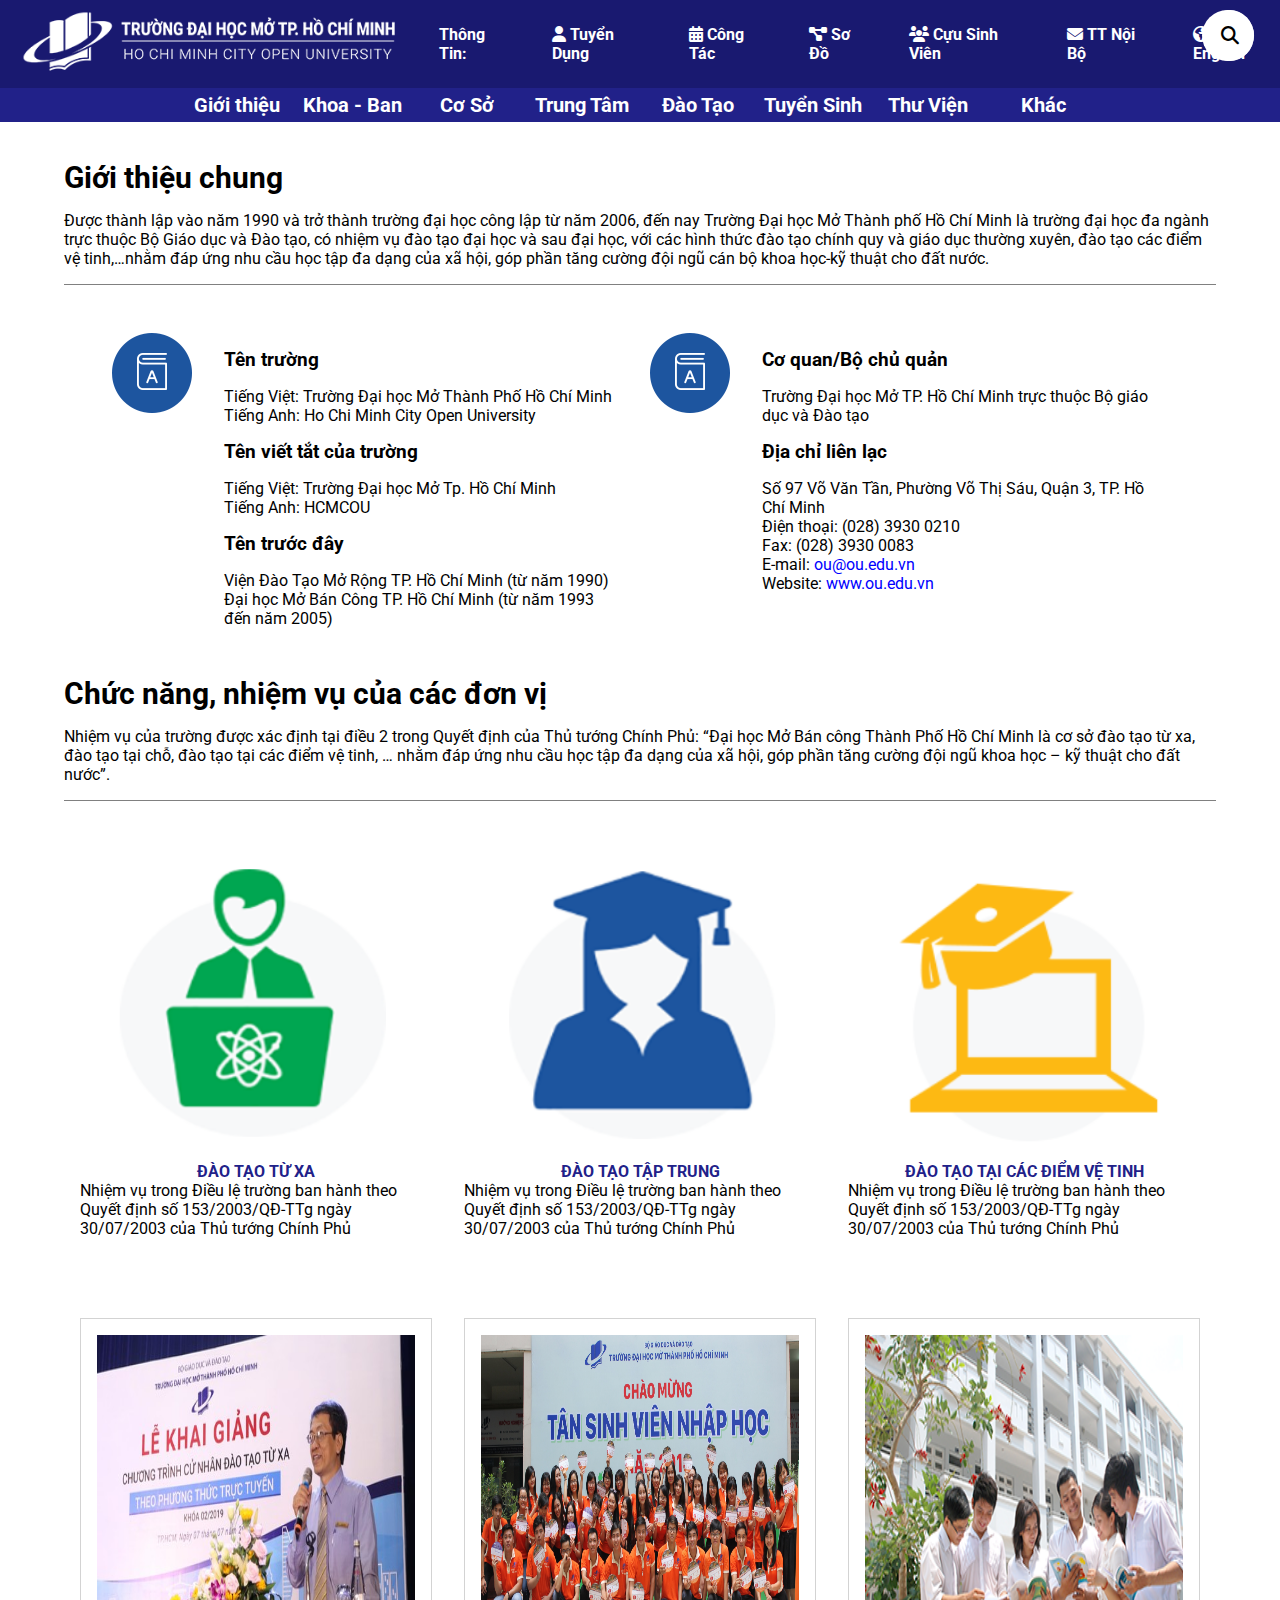
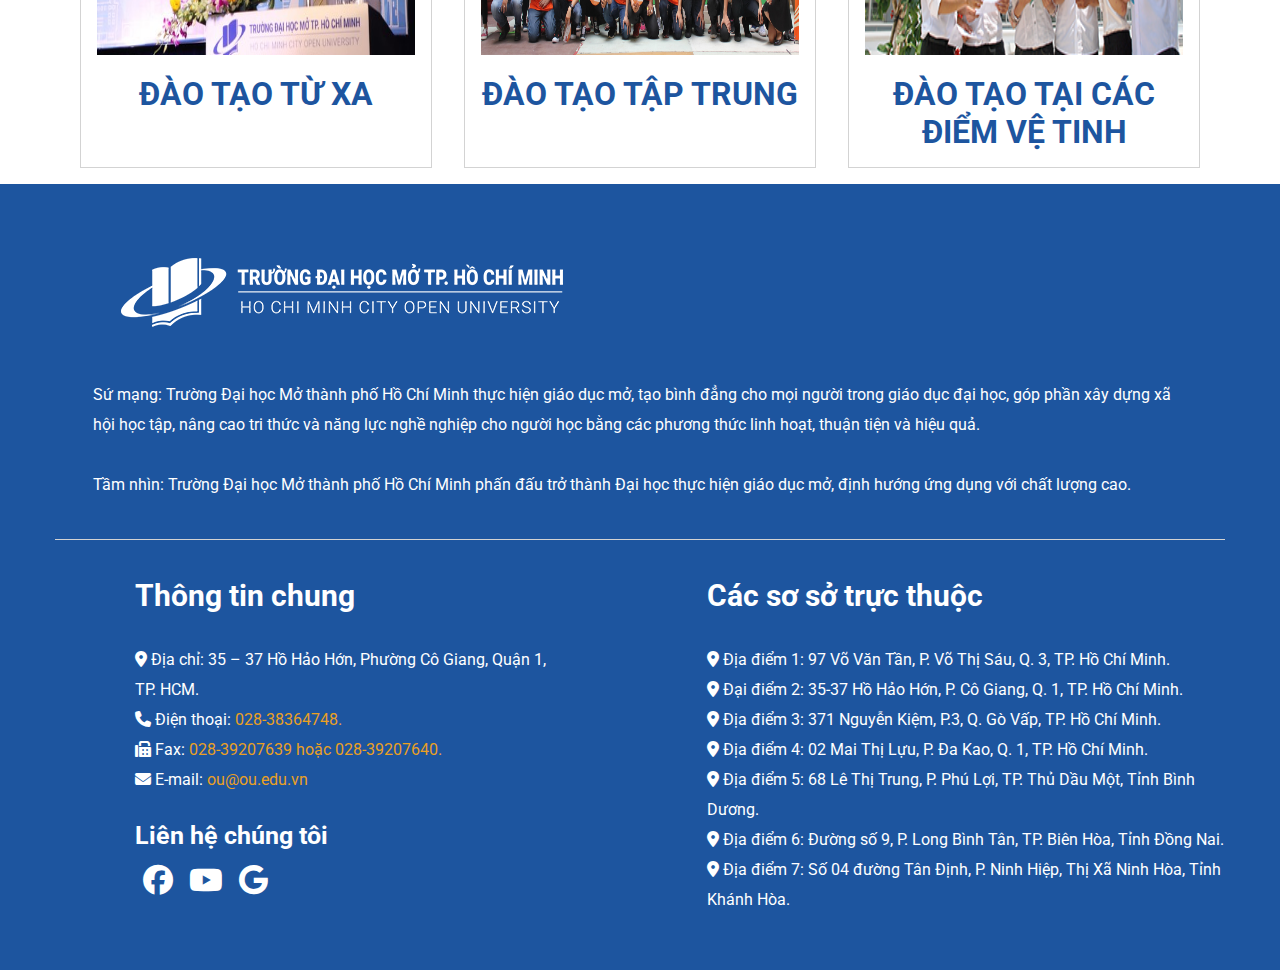
<file: 2-gioi-thieu.html>
<!DOCTYPE html>
<html lang="en">
<head>
    <meta charset="UTF-8">
    <meta name="viewport" content="width=device-width, initial-scale=1.0">
    <title>Giới thiệu | OU</title>
    <link href="images/ou.png" rel="shortcut icon"/>
    <link rel="stylesheet" href="css/2-class-gioi-thieu.css"/>
    <link rel="stylesheet" href="https://cdnjs.cloudflare.com/ajax/libs/font-awesome/6.4.0/css/all.min.css">
    <link rel="preconnect" href="https://fonts.googleapis.com">
    <link rel="preconnect" href="https://fonts.gstatic.com" crossorigin>
    <link href="https://fonts.googleapis.com/css2?family=Lunasima&family=Open+Sans&family=Playfair+Display:ital@1&family=Roboto&display=swap" rel="stylesheet">
    <script src="js/js02.js"></script>
</head>
<body>
    <section class="top">
        <div class="header">
            <nav class="container">
                    <a href="1-OpenUniversity.html" class="logo">
                        <img src="images/logo.png" alt="ou.logo">
                    </a>
                    <ul class="menu">
                        <li><a href="#"><b>Thông Tin:</b></i></a></li>
                        <li><a href="#"><i class="fa-solid fa-user"></i><b> Tuyển Dụng</b></a></li>                        
                        <li><a href="#"><i class="fa-solid fa-calendar-days"></i><b> Công Tác</b></a></li>
                        <li><a href="#"><i class="fa-solid fa-diagram-project"></i><b> Sơ Đồ</b></a></li>
                        <li><a href="#"><i class="fa-solid fa-users"></i><b> Cựu Sinh Viên</b></a></li>
                        <li><a href="#"><i class="fa-solid fa-envelope"></i><b> TT Nội Bộ</b></a></li>
                        <li><a href="#"><i class="fa-solid fa-earth-americas"></i><b> English</b></a></li>
                    </ul>
                    <form action="" class="search-box">
                        <input type="text" class="search-text" placeholder="Tìm kiếm..." required onkeyup="searchfuc()">
                        <button class="search-btn"><i class="fa-solid fa-magnifying-glass"></i></button>
                    </form>
            
            </nav>
            <div class="main-menu">
                <ul class="tool flex">  
                    <li><a href="gioi-thieu.html"><b>Giới thiệu</b></a></li>
                    <li><a href="#"><b>Khoa - Ban</b></a></li>
                    <li><a href="#"><b>Cơ Sở</b></a></li>
                    <li><a href="#"><b>Trung Tâm</b></i></a></li>
                    <li><a href="#"><b>Đào Tạo</b></i></a></li>
                    <li><a href="#"><b>Tuyển Sinh</b></i></a></li>
                    <li><a href="#"><b>Thư Viện</b></a></li>
                    <li><a href="#"><b>Khác</b></a></li>
                </ul>
            </div>
        </div>
    </section>
    <section class="gioi-thieu-tong-hop">
        <div class="gioithieu">
            <div class="name-gt">
                <h2>Giới thiệu chung</h2>
            </div>
            <div class="content-gt">
                Được thành lập vào năm 1990 và trở thành trường đại học công lập từ năm 2006, đến nay Trường Đại học Mở Thành phố Hồ Chí Minh là trường đại học đa ngành trực thuộc Bộ Giáo dục và Đào tạo, có nhiệm vụ đào tạo đại học và sau đại học, với các hình thức đào tạo chính quy và giáo dục thường xuyên, đào tạo các điểm vệ tinh,…nhằm đáp ứng nhu cầu học tập đa dạng của xã hội, góp phần tăng cường đội ngũ cán bộ khoa học-kỹ thuật cho đất nước.
            </div>
        <!-- đường boder  -->
            <div class="content-gt1-gt2">
                <div class="gioithieu1">
                    <div class="img-gt1">
                        <img src="images/gioithieu-1.png" alt="gioithieu1">
                    </div>
                    <div class="content-gt1">
                        <div >
                            <h3>Tên trường</h3>
                        </div>
                        <div >
                            <p>Tiếng Việt: Trường Đại học Mở Thành Phố Hồ Chí Minh</p>
                            <p>Tiếng Anh: Ho Chi Minh City Open University</p>
                        </div>
                        <div >
                            <h3>Tên viết tắt của trường</h3>
                        </div>
                        <div >
                            <p>Tiếng Việt: Trường Đại học Mở Tp. Hồ Chí Minh</p>
                            <p>Tiếng Anh: HCMCOU</p>
                        </div>
                        <div >
                            <h3>Tên trước đây</h3>
                        </div>
                        <div >
                            <p>Viện Đào Tạo Mở Rộng TP. Hồ Chí Minh (từ năm 1990)</p>
                            <p>Đại học Mở Bán Công TP. Hồ Chí Minh (từ năm 1993 đến năm 2005)</p>
                        </div>
                    </div>
                    
                </div>
                <div class="gioithieu2">
                    <div class="img-gt2">
                        <img src="images/gioithieu-1.png" alt="gioithieu2">
                    </div>
                    <div class="content-gt2">
                        <div >
                            <h3>Cơ quan/Bộ chủ quản</h3>
                        </div>
                        <div >
                            Trường Đại học Mở TP. Hồ Chí Minh trực thuộc Bộ giáo dục và Đào tạo
                        </div>
                        <div >
                            <h3>Địa chỉ liên lạc</h3>
                        </div>
                        <div class="infor-addr-contact">
                            <p>Số 97 Võ Văn Tần, Phường Võ Thị Sáu, Quận 3, TP. Hồ Chí Minh</p>
                            <p>Điện thoại: (028) 3930 0210</p>
                            <p>Fax: (028) 3930 0083</p>
                            <p>E-mail: <a href="mailto:ou@ou.edu.vn"><span>ou@ou.edu.vn</span></a></p>
                            <p>Website: <a href="#"><span>www.ou.edu.vn</span></a></p>
                        </div>
                    </div>
                </div>
            </div>
        </div>
        <div class="chucnang">
            <div class="name-gt">
                <h2>Chức năng, nhiệm vụ của các đơn vị</h2>
            </div>
            <div class="content-cn">
                Nhiệm vụ của trường được xác định tại điều 2 trong Quyết định của Thủ tướng Chính Phủ: “Đại học Mở Bán công Thành Phố Hồ Chí Minh là cơ sở đào tạo từ xa, đào tạo tại chỗ, đào tạo tại các điểm vệ tinh, … nhằm đáp ứng nhu cầu học tập đa dạng của xã hội, góp phần tăng cường đội ngũ khoa học – kỹ thuật cho đất nước”.
            </div>
            <div class="great-content-func">
                <div class="tu-xa">
                    <div>
                        <img src="images/tu-xa.png" alt="daotaotuxa">
                    </div>
                    <div>
                        <h4>ĐÀO TẠO TỪ XA</h4>
                    </div>
                    <div>
                        Nhiệm vụ trong Điều lệ trường ban hành theo Quyết định số 153/2003/QĐ-TTg ngày 30/07/2003 của Thủ tướng Chính Phủ
                    </div>
                </div>
                <div class="tap-trung">
                    <div>
                        <img src="images/tap-trung.png" alt="daotaotaptrung">
                    </div>
                    <div>
                        <h4>ĐÀO TẠO TẬP TRUNG</h4>
                    </div>
                    <div>
                        Nhiệm vụ trong Điều lệ trường ban hành theo Quyết định số 153/2003/QĐ-TTg ngày 30/07/2003 của Thủ tướng Chính Phủ
                    </div>
                </div>
                <div class="ve-tinh">
                    <div>
                        <img src="images/ve-tinh.png" alt="dao--tao-tai-cac-diem-ve-tinh">
                    </div>
                    <div>
                        <h4>ĐÀO TẠO TẠI CÁC ĐIỂM VỆ TINH</h4>
                    </div>
                    <div>
                        Nhiệm vụ trong Điều lệ trường ban hành theo Quyết định số 153/2003/QĐ-TTg ngày 30/07/2003 của Thủ tướng Chính Phủ
                    </div>
                </div>
            </div>
        </div>
        <div class="img-gioi-thieu">
            <div class="img-tu-xa">
                <img src="images/dao-tao-tu-xa.jpg" alt="dao-tao-tu-xa" onclick="showFullscreenImage(this)">
                <h1>ĐÀO TẠO TỪ XA</h1>
            </div>
            <div class="img-tap-trung">
                <img src="images/dao-tao-tap-trung.jpg" alt="dao-tao-tap-trung" onclick="showFullscreenImage(this)">
                <h1>ĐÀO TẠO TẬP TRUNG</h1>
            </div>
            <div class="img-ve-tinh">
                <img src="images/dao-tao-ve-tinh.png" alt="dao-tao-ve-tinh" onclick="showFullscreenImage(this)">
                <h1>ĐÀO TẠO TẠI CÁC ĐIỂM VỆ TINH</h1>
            </div>
        </div>
    </section>
    <div id="fullscreen-image">
        <img src="images/dao-tao-tu-xa.jpg" alt="Fullscreen Image">
        <button id="close-button" onclick="closeFullscreenImage()"><i class="fa-solid fa-xmark"></i></button>
    </div>
    <div id="fullscreen-image">
        <img src="images/dao-tao-tap-trung.jpg" alt="Fullscreen Image">
        <button id="close-button" onclick="closeFullscreenImage()"><i class="fa-solid fa-xmark"></i></button>
    </div>
    <div id="fullscreen-image">
        <img src="images/dao-tao-ve-tinh.png" alt="Fullscreen Image">
        <button id="close-button" onclick="closeFullscreenImage()"><i class="fa-solid fa-xmark"></i></button>
    </div>
    <footer class="foot">
        <div class="foot-above">
            <a href="#">
                 <img src="images/logo.png" alt="logo">
            </a>
            <p>Sứ mạng: Trường Đại học Mở thành phố Hồ Chí Minh thực hiện giáo dục mở, tạo bình đẳng cho mọi người trong giáo dục đại học, 
                góp phần xây dựng xã hội học tập, 
                nâng cao tri thức và năng lực nghề nghiệp cho người học bằng các phương thức linh hoạt, thuận tiện và hiệu quả.
                <br>
                <br>
                Tầm nhìn: Trường Đại học Mở thành phố Hồ Chí Minh phấn đấu trở 
                thành Đại học thực hiện giáo dục mở, định hướng ứng dụng với chất lượng cao.
                </p>
        </div>
        <div class="foot-below">
            <div class="info">
                <div class="name-info">
                    <h4>Thông tin chung</h4>
                </div>
                <div class="content-info">
                   <p><i class="fa-solid fa-location-dot"></i> Địa chỉ: 35 – 37 Hồ Hảo Hớn, Phường Cô Giang, Quận 1, TP. HCM.</p> 
                   <p><i class="fa-solid fa-phone"></i> Điện thoại: <span>028-38364748.</span></p> 
                   <p><i class="fa-solid fa-fax"></i> Fax: <span>028-39207639 hoặc 028-39207640.</span> </p> 
                   <p><i class="fa-solid fa-envelope"></i> E-mail: 
                        <a href="mailto:ou@ou.edu.vn"> <span>ou@ou.edu.vn</span></a>
                   </p> 
                </div>
                <div class="contact">
                    <div class="name-contact">
                        <h5>Liên hệ chúng tôi</h5>
                    </div>
                    <div class="icon-contact">
                        <p><a href=""><span><i class="fa-brands fa-facebook"></i></span></a></i></p>
                        <p><a href=""><span><i class="fa-brands fa-youtube"></i></span></a></i></p>
                        <p><a href=""><span><i class="fa-brands fa-google"></i></span></a></i></p>
                    </div>
                </div>
            </div>
            <div class="address-big">
                <div class="name-coso">
                    <h4>Các sơ sở trực thuộc</h4>
                </div>
                <div class="address">
                    <p><a href="#"><span><i class="fa-solid fa-location-dot"></i> Địa điểm 1: 97 Võ Văn Tần, P. Võ Thị Sáu, Q. 3, TP. Hồ Chí Minh.</span></a></p>
                    <p><a href="#"><span><i class="fa-solid fa-location-dot"></i> Đại điểm 2: 35-37 Hồ Hảo Hớn, P. Cô Giang, Q. 1, TP. Hồ Chí Minh.</span></a></p>
                    <p><a href="#"><span><i class="fa-solid fa-location-dot"></i> Địa điểm 3: 371 Nguyễn Kiệm, P.3, Q. Gò Vấp, TP.  Hồ Chí Minh.</span></a></p>
                    <p><a href="#"><span><i class="fa-solid fa-location-dot"></i> Địa điểm 4: 02 Mai Thị Lựu, P. Đa Kao, Q. 1, TP. Hồ Chí Minh.</span></a></p>
                    <p><a href="#"><span><i class="fa-solid fa-location-dot"></i> Địa điểm 5: 68 Lê Thị Trung, P. Phú Lợi, TP. Thủ Dầu Một, Tỉnh Bình Dương.</span></a></p>
                    <p><a href="#"><span><i class="fa-solid fa-location-dot"></i> Địa điểm 6: Đường số 9, P. Long Bình Tân,  TP. Biên Hòa, Tỉnh Đồng Nai.</span></a></p>
                    <p><a href="#"><span><i class="fa-solid fa-location-dot"></i> Địa điểm 7: Số 04 đường Tân Định, P. Ninh Hiệp, Thị Xã Ninh Hòa, Tỉnh Khánh Hòa.</span></a></p>
                </div>
            </div>
        </div>
    </footer>
</body>
</html>
</file>
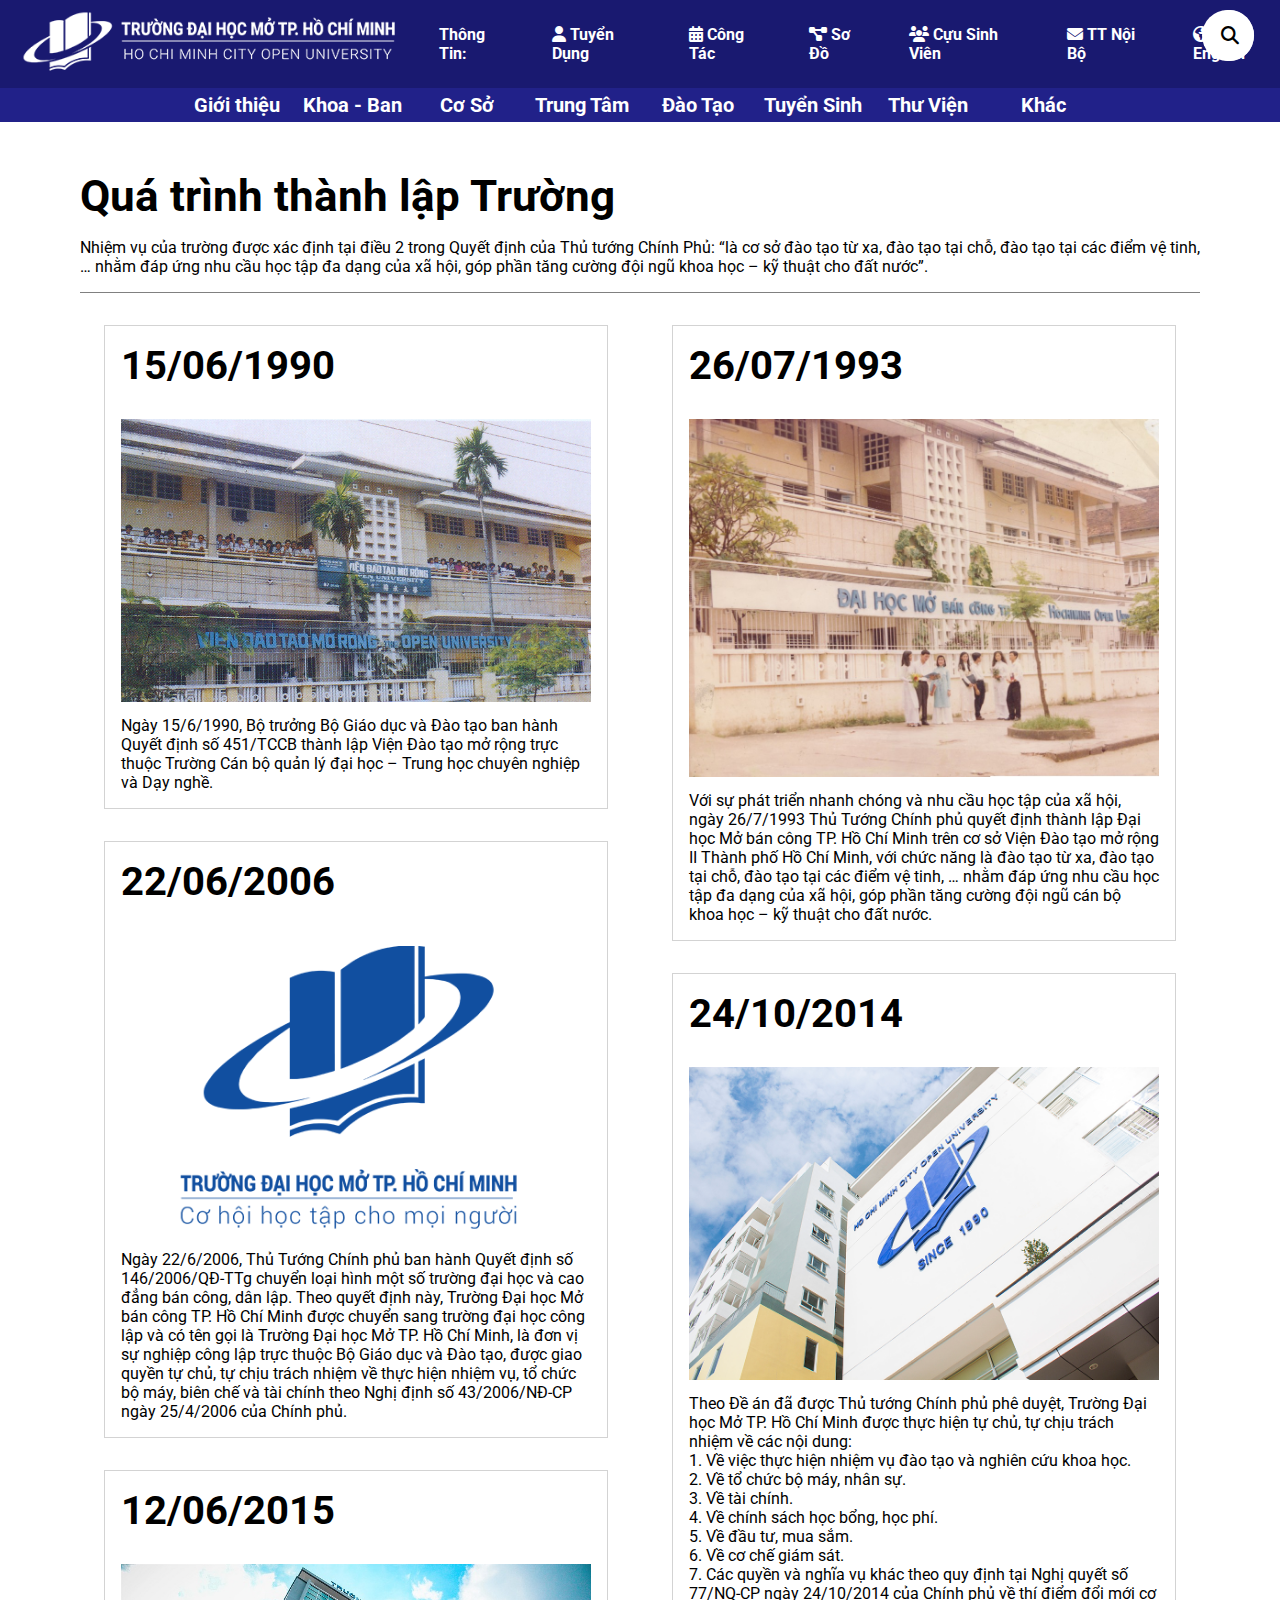
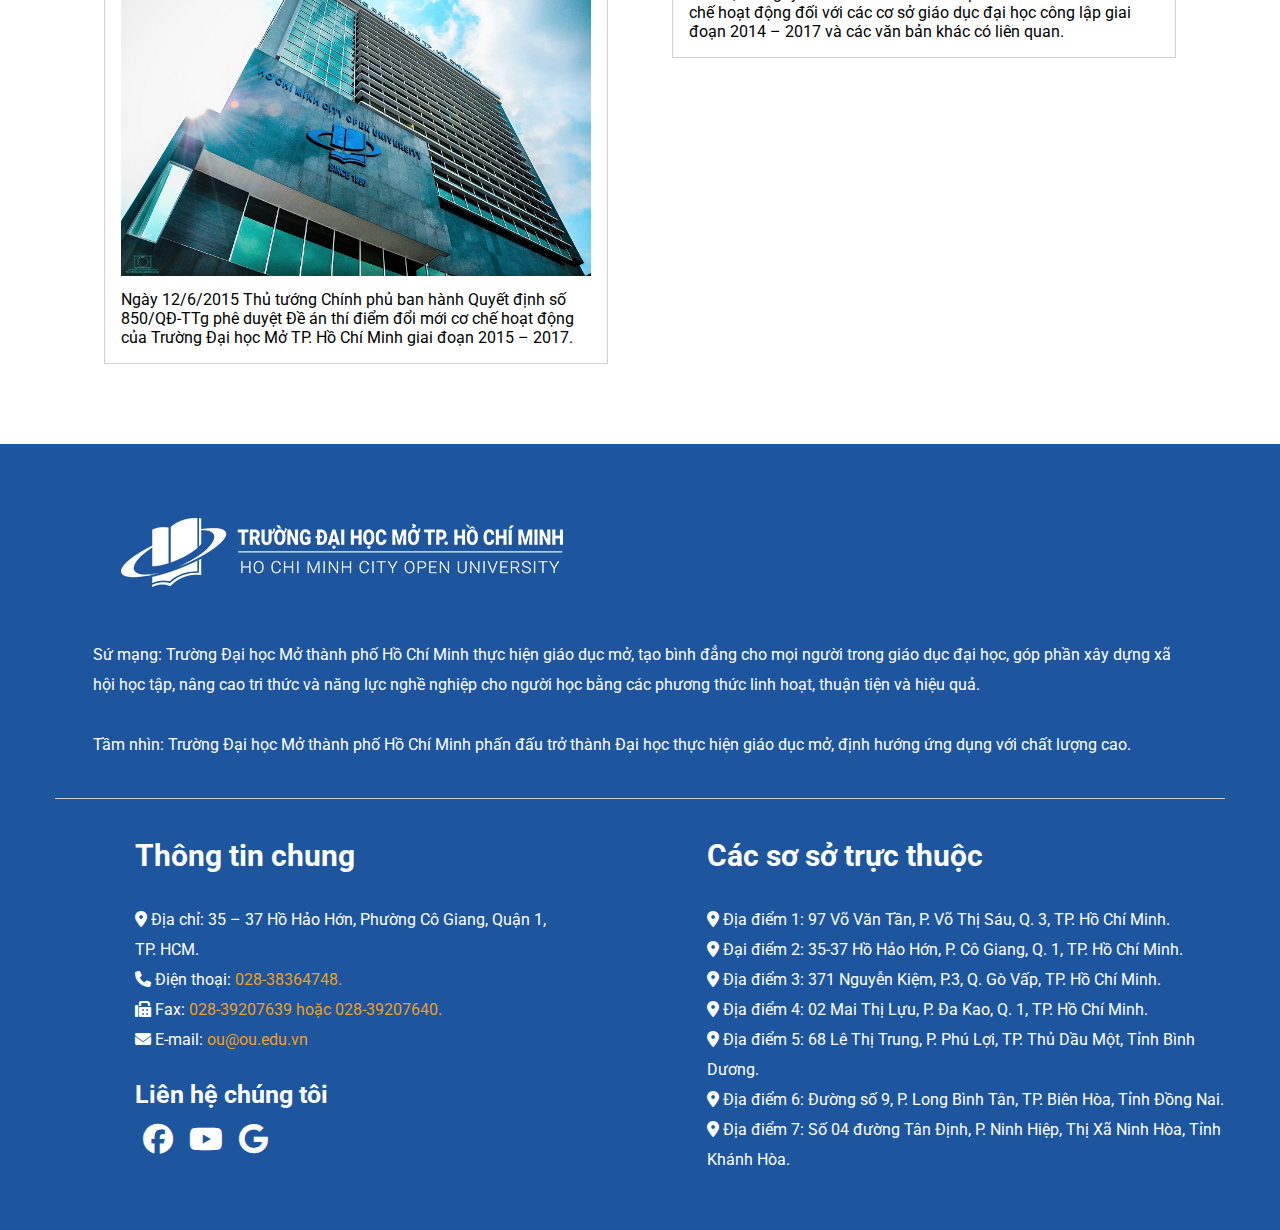
<file: 3-xem-them-gt-chung.html>
<!DOCTYPE html>
<html lang="en">
<head>
    <meta charset="UTF-8">
    <meta name="viewport" content="width=device-width, initial-scale=1.0">
    <title>Giới thiệu chung | OU</title>
    <link href="images/ou.png" rel="shortcut icon"/>
    <link rel="stylesheet" href="css/3-xem-them-gt-chung.css"/>
    <link rel="stylesheet" href="https://cdnjs.cloudflare.com/ajax/libs/font-awesome/6.4.0/css/all.min.css">
    <link rel="preconnect" href="https://fonts.googleapis.com">
    <link rel="preconnect" href="https://fonts.gstatic.com" crossorigin>
    <link href="https://fonts.googleapis.com/css2?family=Lunasima&family=Open+Sans&family=Playfair+Display:ital@1&family=Roboto&display=swap" rel="stylesheet">
    <script src="js/js03.js"></script>
</head>
<body>
    <section class="top">
        <div class="header">
            <nav class="container">
                    <a href="1-OpenUniversity.html" class="logo">
                        <img src="images/logo.png" alt="ou.logo">
                    </a>
                    <ul class="menu">
                        <li><a href="#"><b>Thông Tin:</b></i></a></li>
                        <li><a href="#"><i class="fa-solid fa-user"></i><b> Tuyển Dụng</b></a></li>                        
                        <li><a href="#"><i class="fa-solid fa-calendar-days"></i><b> Công Tác</b></a></li>
                        <li><a href="#"><i class="fa-solid fa-diagram-project"></i><b> Sơ Đồ</b></a></li>
                        <li><a href="#"><i class="fa-solid fa-users"></i><b> Cựu Sinh Viên</b></a></li>
                        <li><a href="#"><i class="fa-solid fa-envelope"></i><b> TT Nội Bộ</b></a></li>
                        <li><a href="#"><i class="fa-solid fa-earth-americas"></i><b> English</b></a></li>
                    </ul>
                    <form action="" class="search-box">
                        <input type="text" class="search-text" placeholder="Tìm kiếm..." required onkeyup="searchfuc()">
                        <button class="search-btn"><i class="fa-solid fa-magnifying-glass"></i></button>
                    </form>
            </nav>
            <div class="main-menu">
                <ul class="tool flex">  
                    <li><a href="2-gioi-thieu.html"><b>Giới thiệu</b></a></li>
                    <li><a href="#"><b>Khoa - Ban</b></a></li>
                    <li><a href="#"><b>Cơ Sở</b></a></li>
                    <li><a href="#"><b>Trung Tâm</b></i></a></li>
                    <li><a href="#"><b>Đào Tạo</b></i></a></li>
                    <li><a href="#"><b>Tuyển Sinh</b></i></a></li>
                    <li><a href="#"><b>Thư Viện</b></a></li>
                    <li><a href="#"><b>Khác</b></a></li>
                </ul>
            </div>
        </div>
    </section>
    <section class="body-content">
        <div class="introduce">
            <div class="name-intro">
                <h1>Quá trình thành lập Trường</h3>
            </div>
            <div class="content-intro">
                Nhiệm vụ của trường được xác định tại điều 2 trong Quyết định của Thủ tướng Chính Phủ: “là cơ sở đào tạo từ xa, đào tạo tại chỗ, đào tạo tại các điểm vệ tinh, … nhằm đáp ứng nhu cầu học tập đa dạng của xã hội, góp phần tăng cường đội ngũ khoa học – kỹ thuật cho đất nước”.
            </div>
        </div>
        <div class="content-picture">
            <div class="column-left">
                <div class="y-1990">
                    <div class="year">
                      <h2>15/06/1990</h2>
                    </div>
                    <div class="img-year">
                      <img src="images/15-06-1990.jpg" alt="15/06/1990" onclick="showFullscreenImage(this)">
                    </div>
                    <div class="content-of-year">
                      Ngày 15/6/1990, Bộ trưởng Bộ Giáo dục và Đào tạo ban hành Quyết định số 451/TCCB thành lập Viện Đào tạo mở rộng trực thuộc Trường Cán bộ quản lý đại học – Trung học chuyên nghiệp và Dạy nghề.
                    </div>
                </div>                           
                <div class="y-2006">
                    <div class="year"> 
                        <h2>22/06/2006</h2>
                    </div>
                    <div class="img-year">
                        <img src="images/22-06-2006.png" alt="22/06/2006" onclick="showFullscreenImage(this)">
                    </div>
                    <div class="content-of-year">
                        Ngày 22/6/2006, Thủ Tướng Chính phủ ban hành Quyết định số 146/2006/QĐ-TTg chuyển loại hình một số trường đại học và cao đẳng bán công, dân lập. Theo quyết định này, Trường Đại học Mở bán công TP. Hồ Chí Minh được chuyển sang trường đại học công lập và có tên gọi là Trường Đại học Mở TP. Hồ Chí Minh, là đơn vị sự nghiệp công lập trực thuộc Bộ Giáo dục và Đào tạo, được giao quyền tự chủ, tự chịu trách nhiệm về thực hiện nhiệm vụ, tổ chức bộ máy, biên chế và tài chính theo Nghị định số 43/2006/NĐ-CP ngày 25/4/2006 của Chính phủ.
                    </div>
                </div>
                <div class="y-2015">
                    <div class="year">
                        <h2>12/06/2015</h2>
                    </div>
                    <div class="img-year">
                        <img src="images/12-06-2015.jpg" alt="12/06/2015" onclick="showFullscreenImage(this)">
                    </div>
                    <div class="content-of-year">
                        Ngày 12/6/2015 Thủ tướng Chính phủ ban hành Quyết định số 850/QĐ-TTg phê duyệt Đề án thí điểm đổi mới cơ chế hoạt động của Trường Đại học Mở TP. Hồ Chí Minh giai đoạn 2015 – 2017.
                    </div>
                </div>
            </div>
            <div class="column-right">
                <div class="y-1993">
                    <div class="year">
                        <h2>26/07/1993</h2>
                    </div>
                    <div class="img-year">
                        <img src="images/26-07-1993.jpg" alt="26/07/1993" onclick="showFullscreenImage(this)">
                    </div>
                    <div class="content-of-year">
                        Với sự phát triển nhanh chóng và nhu cầu học tập của xã hội, ngày 26/7/1993 Thủ Tướng Chính phủ quyết định thành lập Đại học Mở bán công TP. Hồ Chí Minh trên cơ sở Viện Đào tạo mở rộng II Thành phố Hồ Chí Minh, với chức năng là đào tạo từ xa, đào tạo tại chỗ, đào tạo tại các điểm vệ tinh, … nhằm đáp ứng nhu cầu học tập đa dạng của xã hội, góp phần tăng cường đội ngũ cán bộ khoa học – kỹ thuật cho đất nước.
                    </div>
                </div>
                <div class="y-2014">
                    <div class="year">
                        <h2>24/10/2014</h2>
                    </div>
                    <div class="img-year">
                        <img src="images/24-10-2014.jpg" alt="24/10/2014" onclick="showFullscreenImage(this)">
                    </div>
                    <div class="content-of-year">
                        <p>Theo Đề án đã được Thủ tướng Chính phủ phê duyệt, Trường Đại học Mở TP. Hồ Chí Minh được thực hiện tự chủ, tự chịu trách nhiệm về các nội dung:</p>
                        <p>1. Về việc thực hiện nhiệm vụ đào tạo và nghiên cứu khoa học.</p>
                        <p>2. Về tổ chức bộ máy, nhân sự.</p>
                        <p>3. Về tài chính.</p>
                        <p>4. Về chính sách học bổng, học phí.</p>
                        <p>5. Về đầu tư, mua sắm.</p>
                        <p>6. Về cơ chế giám sát.</p>
                        <p>7. Các quyền và nghĩa vụ khác theo quy định tại Nghị quyết số 77/NQ-CP ngày 24/10/2014 của Chính phủ về thí điểm đổi mới cơ chế hoạt động đối với các cơ sở giáo dục đại học công lập giai đoạn 2014 – 2017 và các văn bản khác có liên quan.</p>
                    </div>
                </div>
            </div>
        </div>
    </section>
    <div id="fullscreen-image">
        <img src="images/15-06-1990.jpg" alt="Fullscreen Image">
        <button id="close-button" onclick="closeFullscreenImage()"><i class="fa-solid fa-xmark"></i></button>
    </div>
    <div id="fullscreen-image">
        <img src="images/26-07-1993.jpg" alt="Fullscreen Image">
        <button id="close-button" onclick="closeFullscreenImage()"><i class="fa-solid fa-xmark"></i></button>
    </div>
    <div id="fullscreen-image">
        <img src="images/22-06-2006.png" alt="Fullscreen Image">
        <button id="close-button" onclick="closeFullscreenImage()"><i class="fa-solid fa-xmark"></i></button>
    </div>
    <div id="fullscreen-image">
        <img src="images/24-10-2014.jpg" alt="Fullscreen Image">
        <button id="close-button" onclick="closeFullscreenImage()"><i class="fa-solid fa-xmark"></i></button>
    </div>
    <div id="fullscreen-image">
        <img src="images/12-06-2015.jpg" alt="Fullscreen Image">
        <button id="close-button" onclick="closeFullscreenImage()"><i class="fa-solid fa-xmark"></i></button>
    </div>
    <footer class="foot">
        <div class="foot-above">
            <a href="#">
                 <img src="images/logo.png" alt="logo">
            </a>
            <p>Sứ mạng: Trường Đại học Mở thành phố Hồ Chí Minh thực hiện giáo dục mở, tạo bình đẳng cho mọi người trong giáo dục đại học, 
                góp phần xây dựng xã hội học tập, 
                nâng cao tri thức và năng lực nghề nghiệp cho người học bằng các phương thức linh hoạt, thuận tiện và hiệu quả.
                <br>
                <br>
                Tầm nhìn: Trường Đại học Mở thành phố Hồ Chí Minh phấn đấu trở 
                thành Đại học thực hiện giáo dục mở, định hướng ứng dụng với chất lượng cao.
                </p>
        </div>
        <div class="foot-below">
            <div class="info">
                <div class="name-info">
                    <h4>Thông tin chung</h4>
                </div>
                <div class="content-info">
                   <p><i class="fa-solid fa-location-dot"></i> Địa chỉ: 35 – 37 Hồ Hảo Hớn, Phường Cô Giang, Quận 1, TP. HCM.</p> 
                   <p><i class="fa-solid fa-phone"></i> Điện thoại: <span>028-38364748.</span></p> 
                   <p><i class="fa-solid fa-fax"></i> Fax: <span>028-39207639 hoặc 028-39207640.</span> </p> 
                   <p><i class="fa-solid fa-envelope"></i> E-mail: 
                        <a href="mailto:ou@ou.edu.vn"> <span>ou@ou.edu.vn</span></a>
                   </p> 
                </div>
                <div class="contact">
                    <div class="name-contact">
                        <h5>Liên hệ chúng tôi</h5>
                    </div>
                    <div class="icon-contact">
                        <p><a href=""><span><i class="fa-brands fa-facebook"></i></span></a></i></p>
                        <p><a href=""><span><i class="fa-brands fa-youtube"></i></span></a></i></p>
                        <p><a href=""><span><i class="fa-brands fa-google"></i></span></a></i></p>
                    </div>
                </div>
            </div>
            <div class="address-big">
                <div class="name-coso">
                    <h4>Các sơ sở trực thuộc</h4>
                </div>
                <div class="address">
                    <p><a href="#"><span><i class="fa-solid fa-location-dot"></i> Địa điểm 1: 97 Võ Văn Tần, P. Võ Thị Sáu, Q. 3, TP. Hồ Chí Minh.</span></a></p>
                    <p><a href="#"><span><i class="fa-solid fa-location-dot"></i> Đại điểm 2: 35-37 Hồ Hảo Hớn, P. Cô Giang, Q. 1, TP. Hồ Chí Minh.</span></a></p>
                    <p><a href="#"><span><i class="fa-solid fa-location-dot"></i> Địa điểm 3: 371 Nguyễn Kiệm, P.3, Q. Gò Vấp, TP.  Hồ Chí Minh.</span></a></p>
                    <p><a href="#"><span><i class="fa-solid fa-location-dot"></i> Địa điểm 4: 02 Mai Thị Lựu, P. Đa Kao, Q. 1, TP. Hồ Chí Minh.</span></a></p>
                    <p><a href="#"><span><i class="fa-solid fa-location-dot"></i> Địa điểm 5: 68 Lê Thị Trung, P. Phú Lợi, TP. Thủ Dầu Một, Tỉnh Bình Dương.</span></a></p>
                    <p><a href="#"><span><i class="fa-solid fa-location-dot"></i> Địa điểm 6: Đường số 9, P. Long Bình Tân,  TP. Biên Hòa, Tỉnh Đồng Nai.</span></a></p>
                    <p><a href="#"><span><i class="fa-solid fa-location-dot"></i> Địa điểm 7: Số 04 đường Tân Định, P. Ninh Hiệp, Thị Xã Ninh Hòa, Tỉnh Khánh Hòa.</span></a></p>
                </div>
            </div>
        </div>
    </footer>
</body>
</html>
</file>
<file: css/2-class-gioi-thieu.css>
@import url('https://fonts.googleapis.com/css2?family=PT+Serif&family=REM:wght@200&display=swap');
:root{
    --main-color: #191970;
    --sub-color: #EAA023;
}
*{
    padding: 0;
    margin: 0;
    font-family: 'Roboto', sans-serif;
}
html{
    overflow-x: hidden;
}
.container{
    width: 100%;
    height: auto;
}
.header{
    background-color: #191970;
    width: 100vw;
    z-index: 99;
}
nav{
    display: flex;/*Logo và menu trên cùng 1 hàng*/
    justify-content: space-between;
    justify-items: center;
}
.top .logo img{
    /* max-width: 350px; */
    width: 100%;
    height: auto;
    padding-top: 4px;
}
.menu{
    display: flex;
    list-style: none;
    margin: 0;
    padding: 0;
    width: 80%;
    font-size: 16px;
}
.menu li a{
    color: white;
    padding: 25px 20px;
    display: block;
    text-decoration: none;
}
.menu li{
    position: relative;
}
/*Thiết lập border khi hover*/
.menu > li > a{
    position: relative;
}
.menu > li > a::after{
     /* Tạo gạch chân bằng cách sử dụng pseudo-element :after */
     content: "";
     position: absolute;
     display: block;
     left: 50%; /* Căn giữa gạch chân theo chiều ngang */
     top: 0px; /* Đặt vị trí của gạch chân dưới đoạn văn bản */
     width: 0px; /* Ẩn gạch chân */
     height: 4px; /* Đặt độ dày của gạch chân */
     background-color: white; /* Đặt màu của gạch chân */
     transform: translateX(13%); /* Căn giữa gạch chân theo trục tâm */
     transition: all 1s; /* Thêm hiệu ứng chuyển động cho gạch chân */
}
.menu > li:not(:first-child):hover > a::after{
    width: 80%;
    left: 0px;
}
.search-box{ 
    background: white;
    position: absolute;
    border-radius: 30px;
    right: 2%;
    top: 10px;
}
.search-box .search-text{
    border: none;
    outline: none;
    background: none;
    font-size: 18px;
    width: 0;
    padding: 0;
    transition: all 0.25s ease-in-out;
}
.search-box:hover .search-text, .search-box .search-text:valid{
    width: 150px;
    padding: 10px 0px 10px 15px;
}
.search-box .search-btn{
    padding: 15px;
    border-radius: 50%;
    background: white;
    border: none;
    cursor: pointer;
    font-size: 18px;
}
.flex{
    display: flex;
}
.tool li{
    position: relative;
}
.tool li > a::after {
    /* Tạo gạch chân bằng cách sử dụng pseudo-element :after */
    content: "";
    display: block;
    position: absolute;
    left: 50%; /* Căn giữa gạch chân theo chiều ngang */
    bottom: 0px; /* Đặt vị trí của gạch chân dưới đoạn văn bản */
    width: 0; /* Ẩn gạch chân */
    height: 4px; /* Đặt độ dày của gạch chân */
    background-color: white; /* Đặt màu của gạch chân */
    transform: translateX(12%); /* Căn giữa gạch chân theo trục tâm */
    transition: all 1s; /* Thêm hiệu ứng chuyển động cho gạch chân */
}
.tool li:hover a::after {
    /* Khi hover vào đoạn văn bản, thay đổi thuộc tính của gạch chân */
    width: 80%; /* Hiện gạch chân và chiếm toàn bộ chiều rộng của đoạn văn bản */
    left: 0; /* Đặt vị trí trái của gạch chân bằng với vị trí trái của đoạn văn bản */
}
.tool{
    list-style-type: none;
    /* position:absolute; */
    top: 100%;
    width: 100%;
    justify-content: center;
    font-size: 20px;
    background-color: #212189;
 } 
.tool a{
    text-decoration: none;
    display: block;
    width: 9vw;
    padding: 5px 0px;
    /* padding: 15px; */
    color:white;
}
.tool > li{
    text-align: center;
}
/*kết thúc header*/
.gioi-thieu-tong-hop{
    padding: 3vw 5vw 0 5vw;
}
.content-gt{
    padding: 1rem 0 1rem 0;
    border-bottom: 1px solid gray;
}
.name-gt h2{
    font-size: 30px;
}
.content-cn{
    padding: 1rem 0 1rem 0;
    border-bottom: 1px solid gray;
}
.gioithieu1{
    display: flex;
}
.gioithieu2{
    display: flex;
    padding-left: 2rem;
}
.content-gt1-gt2{
    display: flex;
    padding: 3rem;
}
.img-gt1{
    padding-right: 2rem;
}
.img-gt2{
    padding-right: 2rem;
}
h3{
    padding: 1rem 0;
}
span{
    color: blue;
}
a{
    text-decoration: none;
}
.great-content-func{
    display: flex;
    width: 100%;
    padding: 3rem 0;
}
.great-content-func img{
    text-align: center;
    width: 100%;
    transition: transform 0.5s;
}
.tu-xa:hover img{
     transform: scale(1.05);
}
.tap-trung:hover img{
    transform: scale(1.05);
}
.ve-tinh:hover img{
    transform: scale(1.05);
}
.tu-xa{
    padding: 1rem;
}
.tap-trung{
    padding: 1rem;
}
.ve-tinh{
    padding: 1rem;
}
.tu-xa div h4{
    padding-top: 1rem;
    text-align: center;
    color: #212189;
}
.tap-trung div h4{
    padding-top: 1rem;
    text-align: center;
    color: #212189;
}
.ve-tinh div h4{
    padding-top: 1rem;
    text-align: center;
    color: #212189;
}
.img-gioi-thieu img{
    text-align: center;
    height: 25vw;
    width: 100%;
}
.img-tu-xa img{
    cursor: pointer;
    transition: transform 0.5s ease;
}
.img-tu-xa:hover img{
    transform: scale(1.05);
}
.img-tap-trung img{
    cursor: pointer;
    transition: transform 0.5s ease;
}
.img-tap-trung:hover img{
    transform: scale(1.05);
}
.img-ve-tinh img{
    cursor: pointer;
    transition: transform 0.5s ease;
}
.img-ve-tinh:hover img{
    transform: scale(1.05);
}
.img-gioi-thieu{
    display: flex;
}
.img-tu-xa{
    padding: 1rem;
    border: 1px solid lightgray;
    margin: 1rem;
    width: 30%;
}
.img-tap-trung{
    padding: 1rem;
    border: 1px solid lightgray;
    margin: 1rem;
    width: 30%;
}
.img-ve-tinh{
    padding: 1rem;
    border: 1px solid lightgray;
    margin: 1rem;
    width: 30%;
}
.img-gioi-thieu h1{
    text-align: center;
    padding-top: 1rem;
    color: #1d559f;
}
#fullscreen-image {
    position: fixed;
    top: 0;
    left: 0;
    width: 100%;
    height: 100%;
    /* background-color: rgba(0, 0, 0, 0.8); */
    background-color: #fff;
    display: none;
    justify-content: center;
    align-items: center;
  }
  
  #fullscreen-image img {
    width: 90%;
    height: 90%;
  }
  #close-button {
    position: absolute;
    top: 10px;
    right: 10px;
    background-color: transparent;
    color: red;
    border: none;
    font-size: 30px;
    cursor: pointer;
  }
/*footer*/
.foot{
    padding: 55px;
    background-color: #1d559f;
    color: white;
    padding-top: 2vw;
}
.foot p{
    line-height: 30px;
}
.foot-above{
    padding: 3vw;
    border-bottom: 1px solid lightgray;
    margin-bottom: 3vw;
}
.foot-above img{
    padding-bottom: 3vw;
}
.name-coso{
    font-size: 30px;
    padding-bottom: 2rem;
}
.name-info{
    font-size: 30px;
    padding-bottom: 2rem;
}
.content-info span {
    color: #EAA023;
}
.content-info a{
    text-decoration: none;
}
.address span{
    color: white;
}
.address a{
    text-decoration: none;
}
.address span:hover{
    color: #EAA023;
}
.foot-below{
    display: flex;
}
.address-big {
    padding-left: 10rem;
}
.info{
    padding-left: 5rem;
}
.contact{
    padding-top: 2vw;
   
}
h5{
    font-size: 25px;
}
.icon-contact{
    padding-top: 15px;
    font-size: 30px;
    display: flex;
}
.icon-contact span{
    margin: 8px;
    color: white;
}
.icon-contact span:hover{
    color: rgb(168, 168, 168);
}
</file>
<file: css/3-xem-them-gt-chung.css>
@import url('https://fonts.googleapis.com/css2?family=PT+Serif&family=REM:wght@200&display=swap');
:root{
    --main-color: #191970;
    --sub-color: #EAA023;
}
*{
    padding: 0;
    margin: 0;
    font-family: 'Roboto', sans-serif;
}
html{
    overflow-x: hidden;
}
.container{
    /* max-width: 1500px; */
    width: 100%;
    height: auto;
}
.header{
    background-color: #191970;
    width: 100vw;
    z-index: 99;
}
nav{
    display: flex;/*Logo và menu trên cùng 1 hàng*/
    justify-content: space-between;
    justify-items: center;
}
.top .logo img{
    /* max-width: 350px; */
    width: 100%;
    height: auto;
    padding-top: 4px;
}
.menu{
    display: flex;
    list-style: none;
    margin: 0;
    padding: 0;
    width: 80%;
    font-size: 16px;
}
.menu li a{
    color: white;
    padding: 25px 20px;
    display: block;
    text-decoration: none;
}
.menu li{
    position: relative;
}
/*Thiết lập border khi hover*/
.menu > li > a{
    position: relative;
}
.menu > li > a::after{
     /* Tạo gạch chân bằng cách sử dụng pseudo-element :after */
     content: "";
     position: absolute;
     display: block;
     left: 50%; /* Căn giữa gạch chân theo chiều ngang */
     top: 0px; /* Đặt vị trí của gạch chân dưới đoạn văn bản */
     width: 0px; /* Ẩn gạch chân */
     height: 4px; /* Đặt độ dày của gạch chân */
     background-color: white; /* Đặt màu của gạch chân */
     transform: translateX(13%); /* Căn giữa gạch chân theo trục tâm */
     transition: all 1s; /* Thêm hiệu ứng chuyển động cho gạch chân */
}
.menu > li:not(:first-child):hover > a::after{
    width: 80%;
    left: 0px;
}
.search-box{ 
    background: white;
    position: absolute;
    border-radius: 30px;
    right: 2%;
    top: 10px;
}
.search-box .search-text{
    border: none;
    outline: none;
    background: none;
    font-size: 18px;
    width: 0;
    padding: 0;
    transition: all 0.25s ease-in-out;
}
.search-box:hover .search-text, .search-box .search-text:valid{
    width: 150px;
    padding: 10px 0px 10px 15px;
}
.search-box .search-btn{
    padding: 15px;
    border-radius: 50%;
    background: white;
    border: none;
    cursor: pointer;
    font-size: 18px;
}
.flex{
    display: flex;
}
.tool li{
    position: relative;
}
.tool li > a::after {
    /* Tạo gạch chân bằng cách sử dụng pseudo-element :after */
    content: "";
    display: block;
    position: absolute;
    left: 50%; /* Căn giữa gạch chân theo chiều ngang */
    bottom: 0px; /* Đặt vị trí của gạch chân dưới đoạn văn bản */
    width: 0; /* Ẩn gạch chân */
    height: 4px; /* Đặt độ dày của gạch chân */
    background-color: white; /* Đặt màu của gạch chân */
    transform: translateX(12%); /* Căn giữa gạch chân theo trục tâm */
    transition: all 1s; /* Thêm hiệu ứng chuyển động cho gạch chân */
}
.tool li:hover a::after {
    /* Khi hover vào đoạn văn bản, thay đổi thuộc tính của gạch chân */
    width: 80%; /* Hiện gạch chân và chiếm toàn bộ chiều rộng của đoạn văn bản */
    left: 0; /* Đặt vị trí trái của gạch chân bằng với vị trí trái của đoạn văn bản */
}
.tool{
    list-style-type: none;
    /* position:absolute; */
    top: 100%;
    width: 100%;
    justify-content: center;
    font-size: 20px;
    background-color: #212189;
 } 
.tool a{
    text-decoration: none;
    display: block;
    width: 9vw;
    padding: 5px 0px;
    /* padding: 15px; */
    color:white;
}
.tool > li{
    text-align: center;
}
/*kết thúc header*/
/* phần nội dung */
.body-content{
    padding: 3rem 5rem;
}
.name-intro{
    font-size: 22px;
   padding-bottom: 1rem;
}
.content-intro{
    padding-bottom: 1rem;
    border-bottom: 1px solid gray;
}
.content-picture{
    width: 100%;
    padding-top: 2rem;
    display: flex;
    justify-content: center;
}
.column-left{
    margin-right: 2rem;
    width: 45%;
}
.column-right{
    margin-left: 2rem;
    width: 45%;
}
.img-year{
    position: relative;
    overflow: hidden;
}
.img-year img{
    width: 100%;
    height: 100%;
    cursor: pointer;
    transition: transform 0.5s ease;
}
.img-year:hover img{
    transform: scale(1.05);
}
.y-1990{
    border: 1px solid lightgray;
    padding: 1rem;
    margin-bottom: 2rem;

}
#fullscreen-image {
    position: fixed;
    top: 0;
    left: 0;
    width: 100%;
    height: 100%;
    /* background-color: rgba(0, 0, 0, 0.8); */
    background-color: #fff;
    display: none;
    justify-content: center;
    align-items: center;
  }
  
  #fullscreen-image img {
    max-height: 90%;
    max-width: 90%;
  }
  #close-button {
    position: absolute;
    top: 10px;
    right: 10px;
    background-color: transparent;
    color: red;
    border: none;
    font-size: 30px;
    cursor: pointer;
  }
.y-2006{
    border: 1px solid lightgray;
    padding: 1rem;
    margin-bottom: 2rem;
}
.y-2014{
    border: 1px solid lightgray;
    padding: 1rem;
    margin-bottom: 2rem;
}
.y-2015{
    border: 1px solid lightgray;
    padding: 1rem;
    margin-bottom: 2rem;
}
.y-1993{
    border: 1px solid lightgray;
    padding: 1rem;
    margin-bottom: 2rem;
}
.year h2{
    padding-bottom: 30px;
    font-size: 40px;
}
.content-of-year{
    padding-top: 10px;
}
/* footer */
.foot{
    padding: 55px;
    background-color: #1d559f;
    color: white;
    padding-top: 2vw;
}
.foot p{
    line-height: 30px;
}
.foot-above{
    padding: 3vw;
    border-bottom: 1px solid lightgray;
    margin-bottom: 3vw;
}
.foot-above img{
    padding-bottom: 3vw;
}
.name-coso{
    font-size: 30px;
    padding-bottom: 2rem;
}
.name-info{
    font-size: 30px;
    padding-bottom: 2rem;
}
.content-info span {
    color: #EAA023;
}
.content-info a{
    text-decoration: none;
}
.address span{
    color: white;
}
.address a{
    text-decoration: none;
}
.address span:hover{
    color: #EAA023;
}
.foot-below{
    display: flex;
}
.address-big {
    padding-left: 10rem;
}
.info{
    padding-left: 5rem;
}
.contact{
    padding-top: 2vw;
   
}
h5{
    font-size: 25px;
}
.icon-contact{
    padding-top: 15px;
    font-size: 30px;
    display: flex;
}
.icon-contact span{
    margin: 8px;
    color: white;
}
.icon-contact span:hover{
    color: rgb(168, 168, 168);
}
</file>
